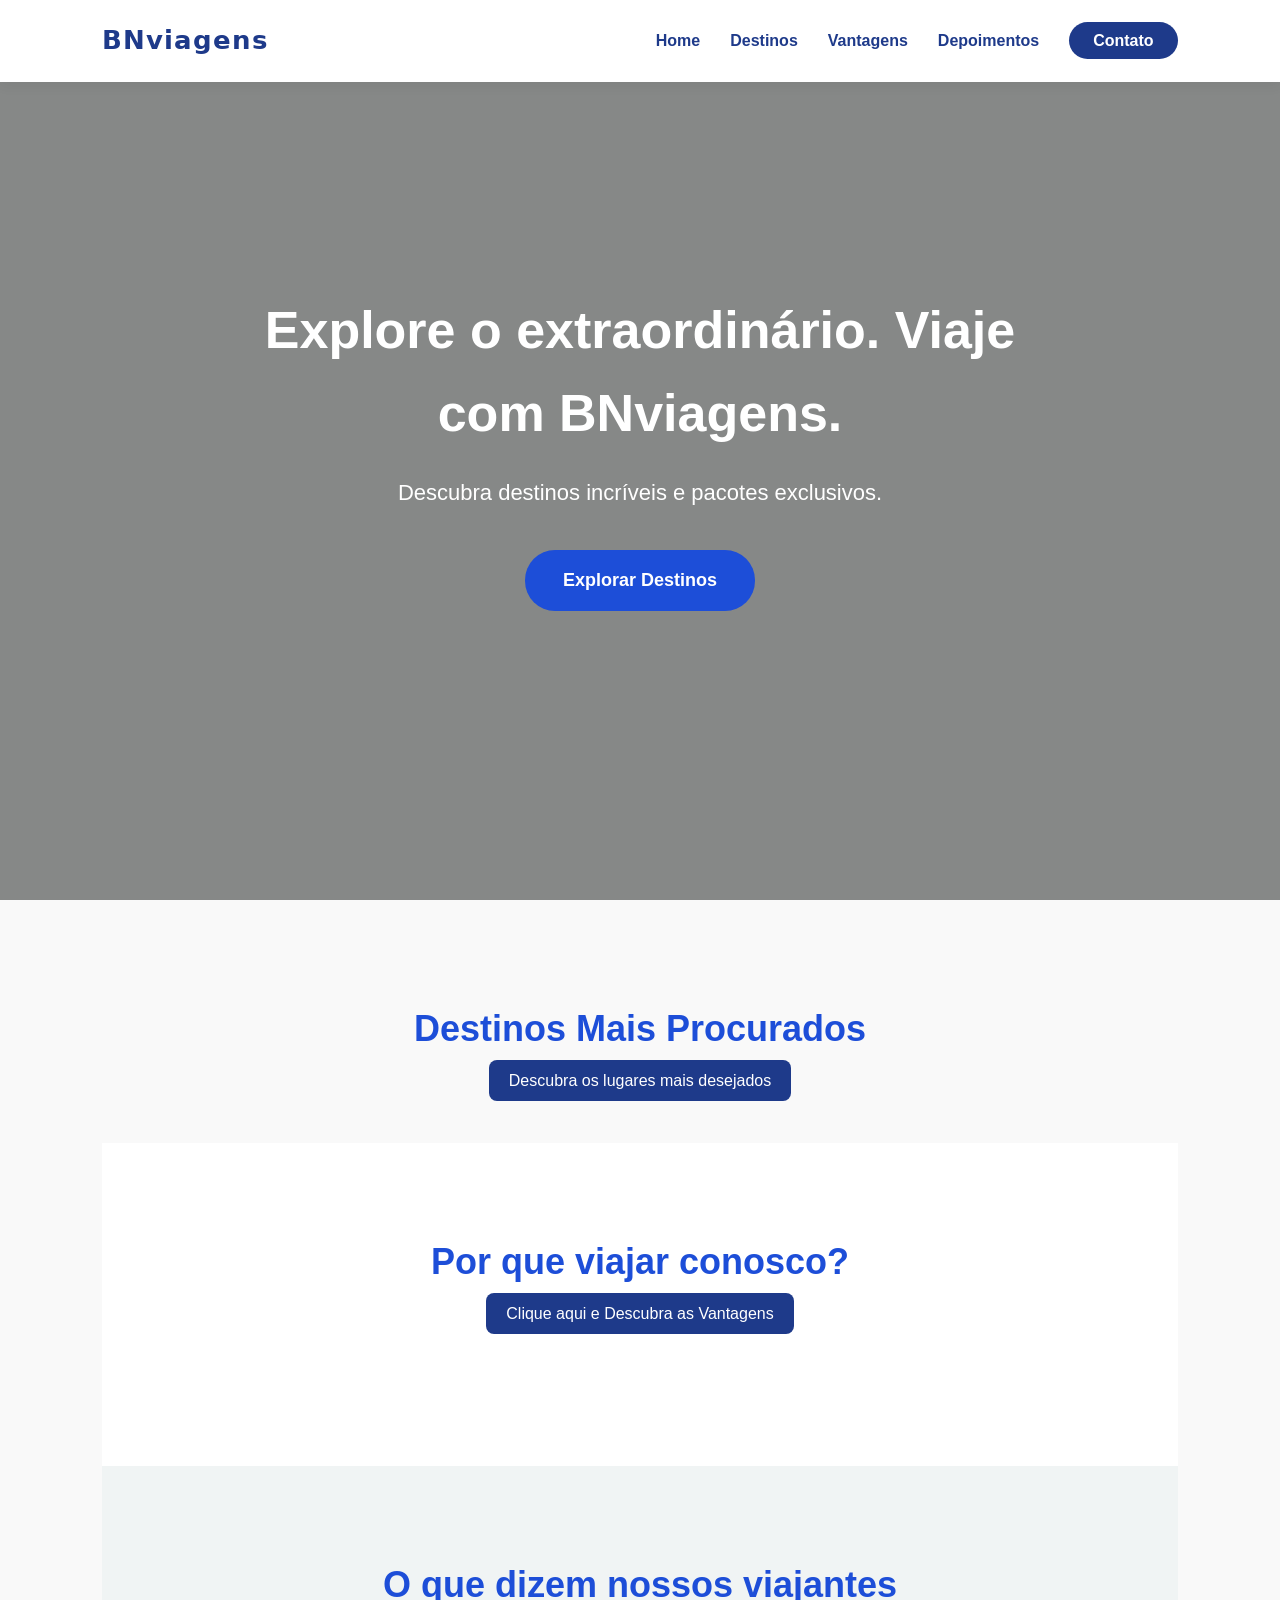
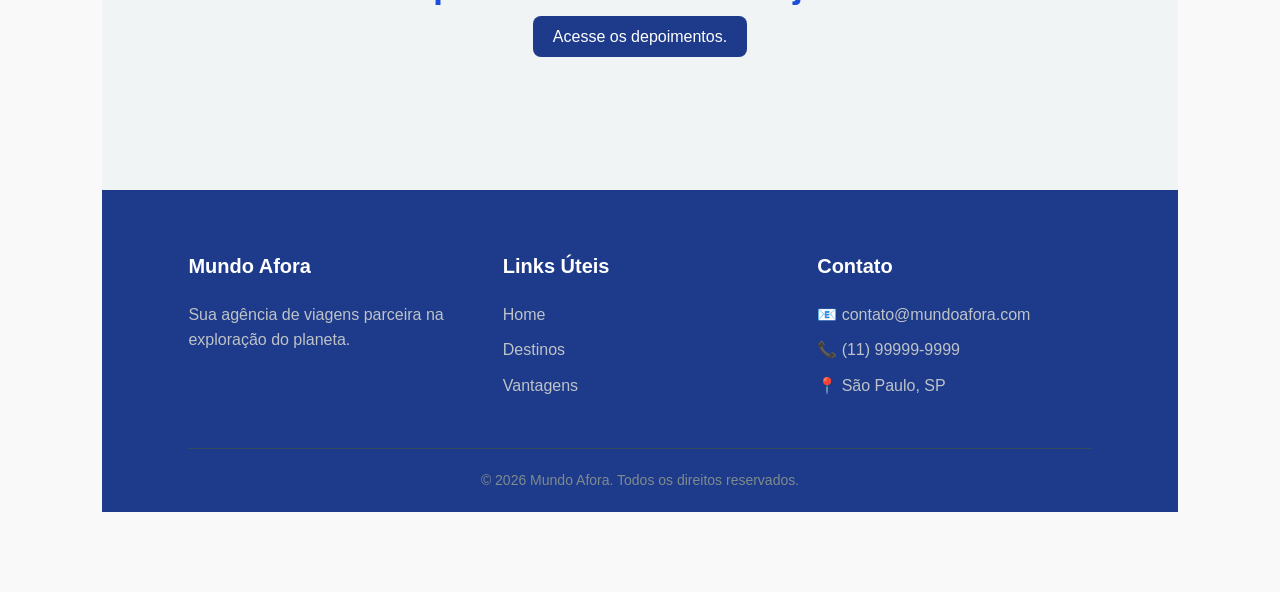
<file: index.html>
<!DOCTYPE html>
<html lang="pt-BR">
<head>
    <meta charset="UTF-8">
    <meta name="viewport" content="width=device-width, initial-scale=1.0">
    <title>𝗕𝗡𝘃𝗶𝗮𝗴𝗲𝗻𝘀</title>
    <link rel="stylesheet" href="style.css">
</head>
<body>

    <header class="navbar">
        <div class="logo">𝗕𝗡𝘃𝗶𝗮𝗴𝗲𝗻𝘀</div>
        <nav>
            <ul>
                <li><a href="#home">Home</a></li>
                <li><a href="destinos.html">Destinos</a></li>
                <li><a href="vantagens.html">Vantagens</a></li>
                <li><a href="clientes.html">Depoimentos</a></li>
                <li><a href="#contato" class="btn-contato">Contato</a></li>
            </ul>
        </nav>
    </header>

    <section id="home" class="hero">
        <div class="hero-content">
            <h1>Explore o extraordinário. Viaje com BNviagens.</h1>
            <p>Descubra destinos incríveis e pacotes exclusivos.</p>
            <a href="destinos.html" class="btn-principal">Explorar Destinos</a>
        </div>
    </section>

    <section id="destinos" class="destinos-section">
        <div class="section-title">
            <h2>Destinos Mais Procurados</h2>
            <a href="destinos.html">Descubra os lugares mais desejados</a>
        </div>

    <section id="vantagens" class="vantagens-section">
        <div class="section-title">
            <h2>Por que viajar conosco?</h2>
            <a href="vantagens.html">Clique aqui e Descubra as Vantagens</a>
        </div>
    </section>

    <section id="depoimentos" class="depoimentos-section">
        <div class="section-title">
            <h2>O que dizem nossos viajantes</h2>
            <a href="clientes.html">Acesse os depoimentos.</a>
        </div>
    </section>

    <footer id="contato">
        <div class="footer-container">
            <div class="footer-col">
                <h3>Mundo Afora</h3>
                <p>Sua agência de viagens parceira na exploração do planeta.</p>
            </div>
            <div class="footer-col">
                <h3>Links Úteis</h3>
                <ul>
                    <li><a href="#home">Home</a></li>
                    <li><a href="destinos.html">Destinos</a></li>
                    <li><a href="vantagens.html">Vantagens</a></li>
                </ul>
            </div>
            <div class="footer-col">
                <h3>Contato</h3>
                <p>📧 contato@mundoafora.com</p>
                <p>📞 (11) 99999-9999</p>
                <p>📍 São Paulo, SP</p>
            </div>
        </div>
        <div class="footer-bottom">
            <p>&copy; 2026 Mundo Afora. Todos os direitos reservados.</p>
        </div>
    </footer>

</body>
</html>
</file>
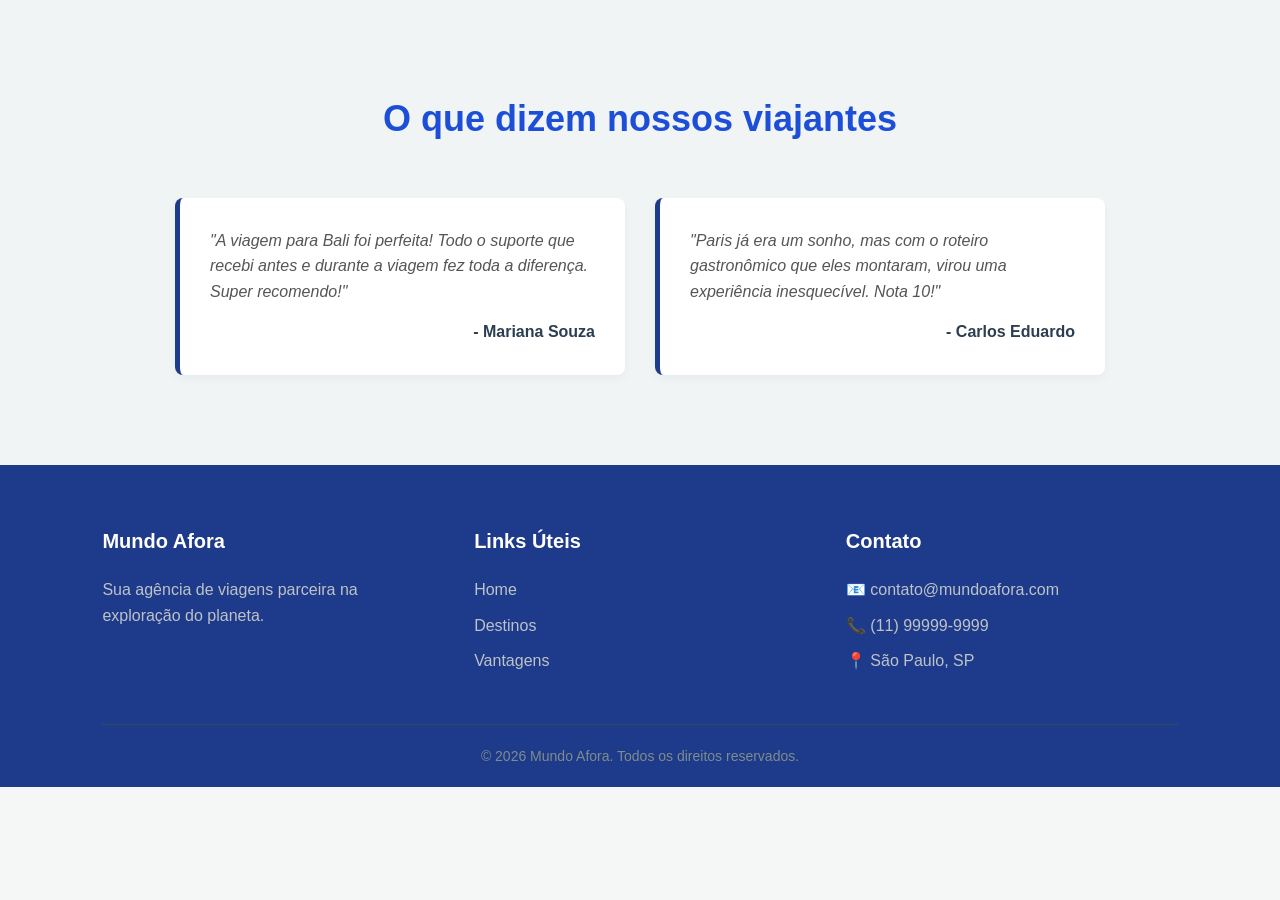
<file: clientes.html>
<!DOCTYPE html>
<html lang="pt-BR">
    <link rel="stylesheet" href="style.css">
<head>
    <meta charset="UTF-8">
    <meta name="viewport" content="width=device-width, initial-scale=1.0">
    <title>Clientes</title>
</head>
<body>
     <section id="depoimentos" class="depoimentos-section">
        <div class="section-title">
            <h2>O que dizem nossos viajantes</h2>
        </div>
        <div class="depoimentos-container">
            <div class="depoimento-card">
                <p class="texto-depoimento">"A viagem para Bali foi perfeita! Todo o suporte que recebi antes e durante a viagem fez toda a diferença. Super recomendo!"</p>
                <h4>- Mariana Souza</h4>
            </div>
            <div class="depoimento-card">
                <p class="texto-depoimento">"Paris já era um sonho, mas com o roteiro gastronômico que eles montaram, virou uma experiência inesquecível. Nota 10!"</p>
                <h4>- Carlos Eduardo</h4>
            </div>
        </div>
    </section>
    <footer id="contato">
        <div class="footer-container">
            <div class="footer-col">
                <h3>Mundo Afora</h3>
                <p>Sua agência de viagens parceira na exploração do planeta.</p>
            </div>
            <div class="footer-col">
                <h3>Links Úteis</h3>
                <ul>
                    <li><a href="#home">Home</a></li>
                    <li><a href="destinos.html">Destinos</a></li>
                    <li><a href="vantagens.html">Vantagens</a></li>
                </ul>
            </div>
            <div class="footer-col">
                <h3>Contato</h3>
                <p>📧 contato@mundoafora.com</p>
                <p>📞 (11) 99999-9999</p>
                <p>📍 São Paulo, SP</p>
            </div>
        </div>
        <div class="footer-bottom">
            <p>&copy; 2026 Mundo Afora. Todos os direitos reservados.</p>
        </div>
    </footer>
    
</body>
</html>
</file>
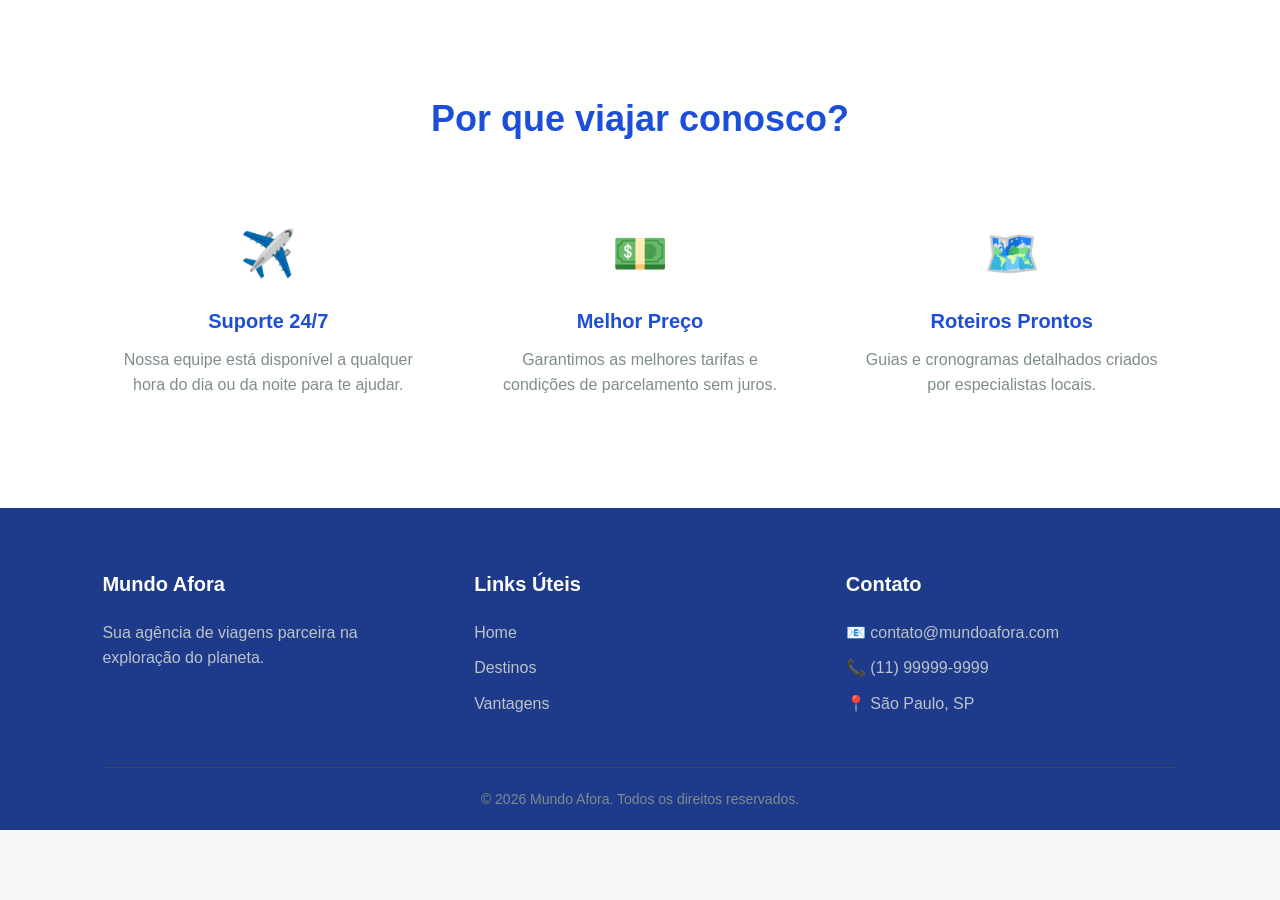
<file: vantagens.html>
<!DOCTYPE html>
<html lang="pt-BR">
    <link rel="stylesheet" href="style.css">
<head>
    <meta charset="UTF-8">
    <meta name="viewport" content="width=device-width, initial-scale=1.0">
    <title>Vantagens</title>
</head>
<body>
    <section id="vantagens" class="vantagens-section">
        <div class="section-title">
            <h2>Por que viajar conosco?</h2>
        </div>
        <div class="vantagens-container">
            <div class="vantagem-item">
                <div class="icon">✈️</div>
                <h3>Suporte 24/7</h3>
                <p>Nossa equipe está disponível a qualquer hora do dia ou da noite para te ajudar.</p>
            </div>
            <div class="vantagem-item">
                <div class="icon">💵</div>
                <h3>Melhor Preço</h3>
                <p>Garantimos as melhores tarifas e condições de parcelamento sem juros.</p>
            </div>
            <div class="vantagem-item">
                <div class="icon">🗺️</div>
                <h3>Roteiros Prontos</h3>
                <p>Guias e cronogramas detalhados criados por especialistas locais.</p>
            </div>
        </div>
    </section>
    <footer id="contato">
        <div class="footer-container">
            <div class="footer-col">
                <h3>Mundo Afora</h3>
                <p>Sua agência de viagens parceira na exploração do planeta.</p>
            </div>
            <div class="footer-col">
                <h3>Links Úteis</h3>
                <ul>
                    <li><a href="#home">Home</a></li>
                    <li><a href="destinos.html">Destinos</a></li>
                    <li><a href="vantagens.html">Vantagens</a></li>
                </ul>
            </div>
            <div class="footer-col">
                <h3>Contato</h3>
                <p>📧 contato@mundoafora.com</p>
                <p>📞 (11) 99999-9999</p>
                <p>📍 São Paulo, SP</p>
            </div>
        </div>
        <div class="footer-bottom">
            <p>&copy; 2026 Mundo Afora. Todos os direitos reservados.</p>
        </div>
    </footer>
    
</body>
</html>
</file>
<file: style.css>
/* ==========================================
   CONFIGURAÇÕES GLOBAIS E RESET
   ========================================== */
* {
    margin: 0;
    padding: 0;
    box-sizing: border-box;
    font-family: 'Segoe UI', Tahoma, Geneva, Verdana, sans-serif;
    scroll-behavior: smooth; /* Deixa a rolagem do menu suave */
}

body {
    background-color: #f4f7f6;
    color: #333;
    line-height: 1.6;
}

/* Títulos das Seções */
.section-title {
    text-align: center;
    margin-bottom: 50px;
}

.section-title h2 {
    font-size: 36px;
    color:#1D4ED8;
    margin-bottom: 10px;
}

.section-title p {
    color: #7f8c8d;
    font-size: 18px;
}

/* ==========================================
   1. MENU DE NAVEGAÇÃO (NAVBAR)
   ========================================== */
.navbar {
    display: flex;
    justify-content: space-between;
    align-items: center;
    padding: 20px 8%;
    background-color: #ffffff;
    box-shadow: 0 4px 12px rgba(0, 0, 0, 0.05);
    position: fixed;
    width: 100%;
    top: 0;
    z-index: 1000;
}

.logo {
    font-size: 26px;
    font-weight: 800;
    color: #1E3A8A;
    letter-spacing: 1px;
}

.navbar ul {
    display: flex;
    list-style: none;
    gap: 30px;
    align-items: center;
}

.navbar a {
    text-decoration: none;
    color: #1E3A8A;
    font-weight: 600;
    transition: color 0.3s;
}

.navbar a:hover {
    color: #60A5FA;
}

.btn-contato {
    background-color: #1E3A8A;
    color: white !important;
    padding: 10px 24px;
    border-radius: 25px;
    transition: background 0.3s, transform 0.2s !important;
}

.btn-contato:hover {
    background-color:#1E3A8A;
    transform: scale(1.05);
}

/* ==========================================
   2. HERO BANNER
   ========================================== */
.hero {
    height: 100vh;
    background-image: linear-gradient(rgba(0, 0, 0, 0.45), rgba(0, 0, 0, 0.45)), 
                     url('https://images.unsplash.com/photo-1469854523086-cc02fe5d8800?q=80&w=2021&auto=format&fit=crop');
    background-size: cover;
    background-position: center;
    background-attachment: fixed;
    display: flex;
    justify-content: center;
    align-items: center;
    text-align: center;
    color: white;
    padding: 0 20px;
}

.hero-content h1 {
    font-size: 52px;
    margin-bottom: 20px;
    font-weight: 800;
    max-width: 800px;
}

.hero-content p {
    font-size: 22px;
    margin-bottom: 40px;
    max-width: 650px;
    margin-left: auto;
    margin-right: auto;
    font-weight: 300;
}

.btn-principal {
    display: inline-block;
    background-color: #1D4ED8;
    color: white;
    text-decoration: none;
    padding: 16px 38px;
    font-size: 18px;
    font-weight: 600;
    border-radius: 30px;
    transition: transform 0.3s, background-color 0.3s;
}

.btn-principal:hover {
    background-color: #2563EB;
    transform: translateY(-3px);
}

/* ==========================================
   3. SEÇÃO DESTINOS (CARDS)
   ========================================== */
.destinos-section {
    padding: 100px 8% 80px;
    background-color: #f9f9f9;
}

.destinos-container {
    display: grid;
    grid-template-columns: repeat(auto-fit, minmax(300px, 1fr));
    gap: 30px;
}

.card {
    background-color: white;
    border-radius: 12px;
    overflow: hidden;
    box-shadow: 0 5px 15px rgba(0,0,0,0.08);
    transition: transform 0.3s;
}

.card:hover {
    transform: translateY(-10px);
}

.card img {
    width: 100%;
    height: 220px;
    object-fit: cover;
}

.card-content {
    padding: 25px;
}

.card-content h3 {
    font-size: 22px;
    color:#60A5FA;
    margin-bottom: 10px;
}

.card-content p {
    color: #7f8c8d;
    font-size: 15px;
    margin-bottom: 20px;
    height: 70px; /* Mantém os textos alinhados */
}

.card-footer {
    display: flex;
    justify-content: space-between;
    align-items: center;
}

.preco {
    font-size: 20px;
    font-weight: 700;
    color: #60A5FA;
}

.btn-card {
    text-decoration: none;
    color: #60A5FA;
    font-weight: bold;
    border: 2px solid #008489;
    padding: 8px 18px;
    border-radius: 20px;
    transition: all 0.3s;
}

.btn-card:hover {
    background-color: #008489;
    color: white;
}

/* ==========================================
   4. SEÇÃO VANTAGENS
   ========================================== */
.vantagens-section {
    padding: 90px 8%;
    background-color: #ffffff;
}

.vantagens-container {
    display: flex;
    justify-content: space-around;
    flex-wrap: wrap;
    gap: 40px;
    text-align: center;
}

.vantagem-item {
    flex: 1;
    min-width: 250px;
    padding: 20px;
}

.vantagem-item .icon {
    font-size: 45px;
    margin-bottom: 15px;
}

.vantagem-item h3 {
    font-size: 20px;
    color: #1D4ED8;
    margin-bottom: 10px;
}

.vantagem-item p {
    color: #7f8c8d;
}

/* ==========================================
   5. SEÇÃO DEPOIMENTOS
   ========================================== */
.depoimentos-section {
    padding: 90px 8%;
    background-color: #f0f4f4;
}

.depoimentos-container {
    display: flex;
    gap: 30px;
    justify-content: center;
    flex-wrap: wrap;
}

.depoimento-card {
    background-color: white;
    padding: 30px;
    border-radius: 8px;
    max-width: 450px;
    box-shadow: 0 4px 10px rgba(0,0,0,0.04);
    border-left: 5px solid #1E3A8A
}

.texto-depoimento {
    font-style: italic;
    color: #555;
    margin-bottom: 15px;
}

.depoimento-card h4 {
    color: #2c3e50;
    text-align: right;
}

/* ==========================================
   6. RODAPÉ (FOOTER)
   ========================================== */
footer {
    background-color: #1E3A8A;
    color: #ecf0f1;
    padding: 60px 8% 20px;
}

.footer-container {
    display: flex;
    justify-content: space-between;
    flex-wrap: wrap;
    gap: 40px;
    margin-bottom: 40px;
}

.footer-col {
    flex: 1;
    min-width: 200px;
}

.footer-col h3 {
    margin-bottom: 20px;
    color: #ffffff;
    font-size: 20px;
}

.footer-col ul {
    list-style: none;
}

.footer-col ul li {
    margin-bottom: 10px;
}

.footer-col a {
    color: #bdc3c7;
    text-decoration: none;
    transition: color 0.3s;
}

.footer-col a:hover {
    color:#1E3A8A;
}

.footer-col p {
    color: #bdc3c7;
    margin-bottom: 10px;
}

.footer-bottom {
    text-align: center;
    padding-top: 20px;
    border-top: 1px solid #34495e;
    color: #7f8c8d;
    font-size: 14px;
}

/* ==========================================
   RESPONSIVIDADE (PARA CELULARES)
   ========================================== */
@media (max-width: 768px) {
    .navbar {
        padding: 15px 4%;
    }
    .navbar ul {
        display: none; /* Em um projeto real, aqui entraria um menu sanduíche */
    }
    .hero-content h1 {
        font-size: 36px;
    }
    .hero-content p {
        font-size: 18px;
    }
    .destinos-section, .vantagens-section, .depoimentos-section {
        padding: 60px 4%;
    }
}

.section-title a {
    font-family: Arial, Helvetica, sans-serif;
    background-color: #1E3A8A;
    color: white;
    padding: 12px 20px;
    border-radius: 8px;
    text-decoration: none;
    width: 300px;
}
</file>
